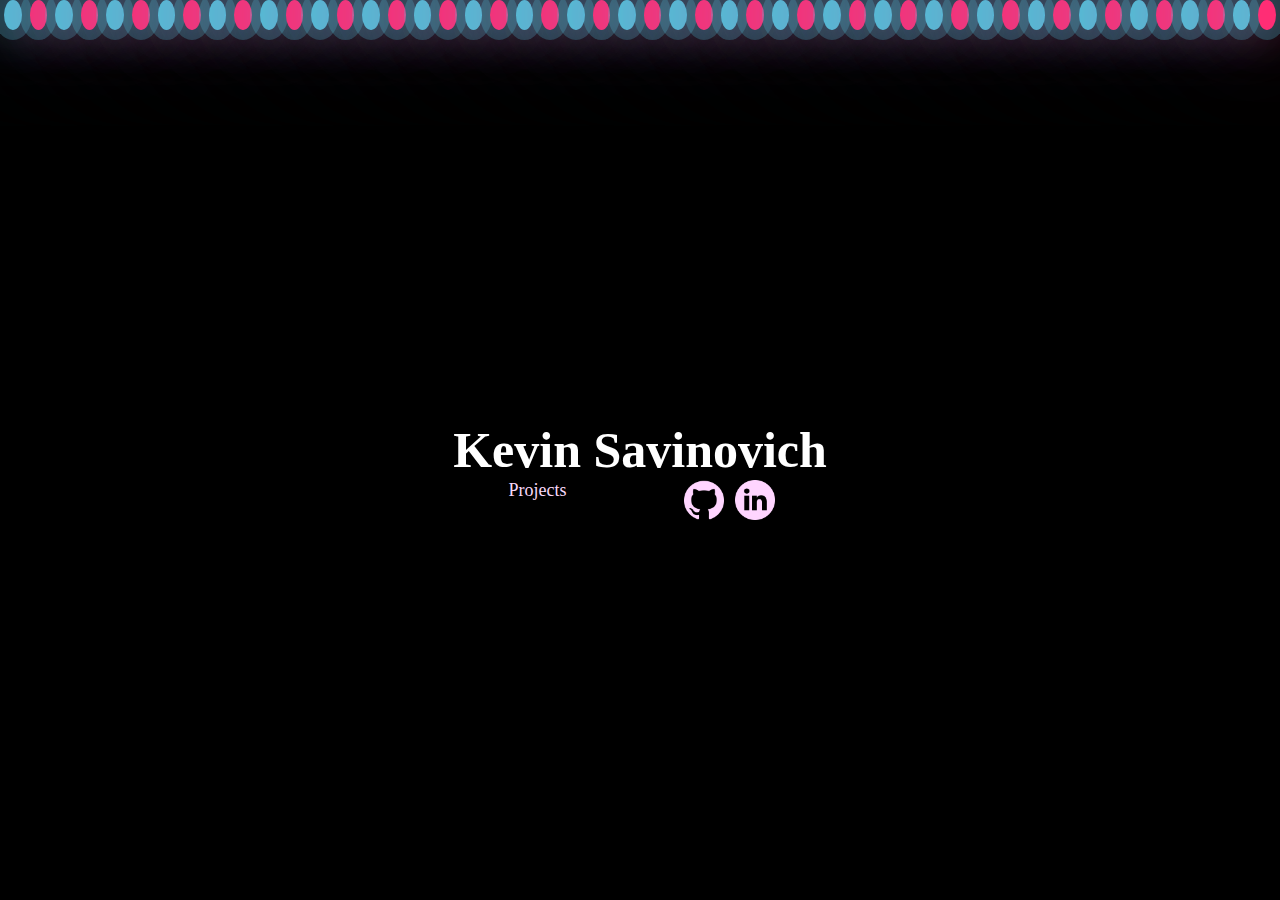
<file: index.html>
<!DOCTYPE html>
<html lang="en">
  <head>
    <meta charset="UTF-8" />
    <meta http-equiv="X-UA-Compatible" content="IE=edge" />
    <meta name="viewport" content="width=device-width, initial-scale=1.0" />
    <meta name="author" content="Kevin Savinovich " />
    <title>Kevin Savinovich</title>
    <link rel="icon" href="/images/letter K.png" />
    <link rel="stylesheet" href="styles.css" />
  </head>
  <body>
    <!-- this is the back ground-->
    <div class="container">
      <div class="bubbles">
        <span style="--i: 11"></span>
        <span style="--i: 12"></span>
        <span style="--i: 10"></span>
        <span style="--i: 8"></span>
        <span style="--i: 21"></span>
        <span style="--i: 7"></span>
        <span style="--i: 6"></span>
        <span style="--i: 18"></span>
        <span style="--i: 19"></span>
        <span style="--i: 4"></span>
        <span style="--i: 3"></span>
        <span style="--i: 15"></span>
        <span style="--i: 5"></span>
        <span style="--i: 4"></span>
        <span style="--i: 2"></span>
        <span style="--i: 24"></span>
        <span style="--i: 1"></span>
        <span style="--i: 2"></span>
        <span style="--i: 17"></span>
        <span style="--i: 11"></span>
        <span style="--i: 12"></span>
        <span style="--i: 10"></span>
        <span style="--i: 8"></span>
        <span style="--i: 4"></span>
        <span style="--i: 7"></span>
        <span style="--i: 6"></span>
        <span style="--i: 18"></span>
        <span style="--i: 19"></span>
        <span style="--i: 4"></span>
        <span style="--i: 3"></span>
        <span style="--i: 22"></span>
        <span style="--i: 5"></span>
        <span style="--i: 4"></span>
        <span style="--i: 2"></span>
        <span style="--i: 24"></span>
        <span style="--i: 1"></span>
        <span style="--i: 2"></span>
        <span style="--i: 3"></span>
        <span style="--i: 2"></span>
        <span style="--i: 24"></span>
        <span style="--i: 1"></span>
        <span style="--i: 2"></span>
        <span style="--i: 17"></span>
        <span style="--i: 11"></span>
        <span style="--i: 12"></span>
        <span style="--i: 10"></span>
        <span style="--i: 8"></span>
        <span style="--i: 4"></span>
        <span style="--i: 7"></span>
        <span style="--i: 6"></span>
      </div>
      <!-- This is the text and all the images-->
      <div class="text-container">
        <span>Kevin Savinovich</span>
      </div>
      <div class="subtext">
        <a href="./project.html">Projects</a>
      </div>
      <div class="github">
        <a href="https://github.com/maccsavino">
          <img src="images/github.png" alt="picture of the GitHub logo" />
        </a>
      </div>
      <div class="linkedin">
        <a href="https://www.linkedin.com/in/kevin-savinovich-157701252">
          <img src="images/linkedin.png" alt="picture of the LinkedIn logo" />
        </a>
      </div>
    </div>
  </body>
</html>
</file>
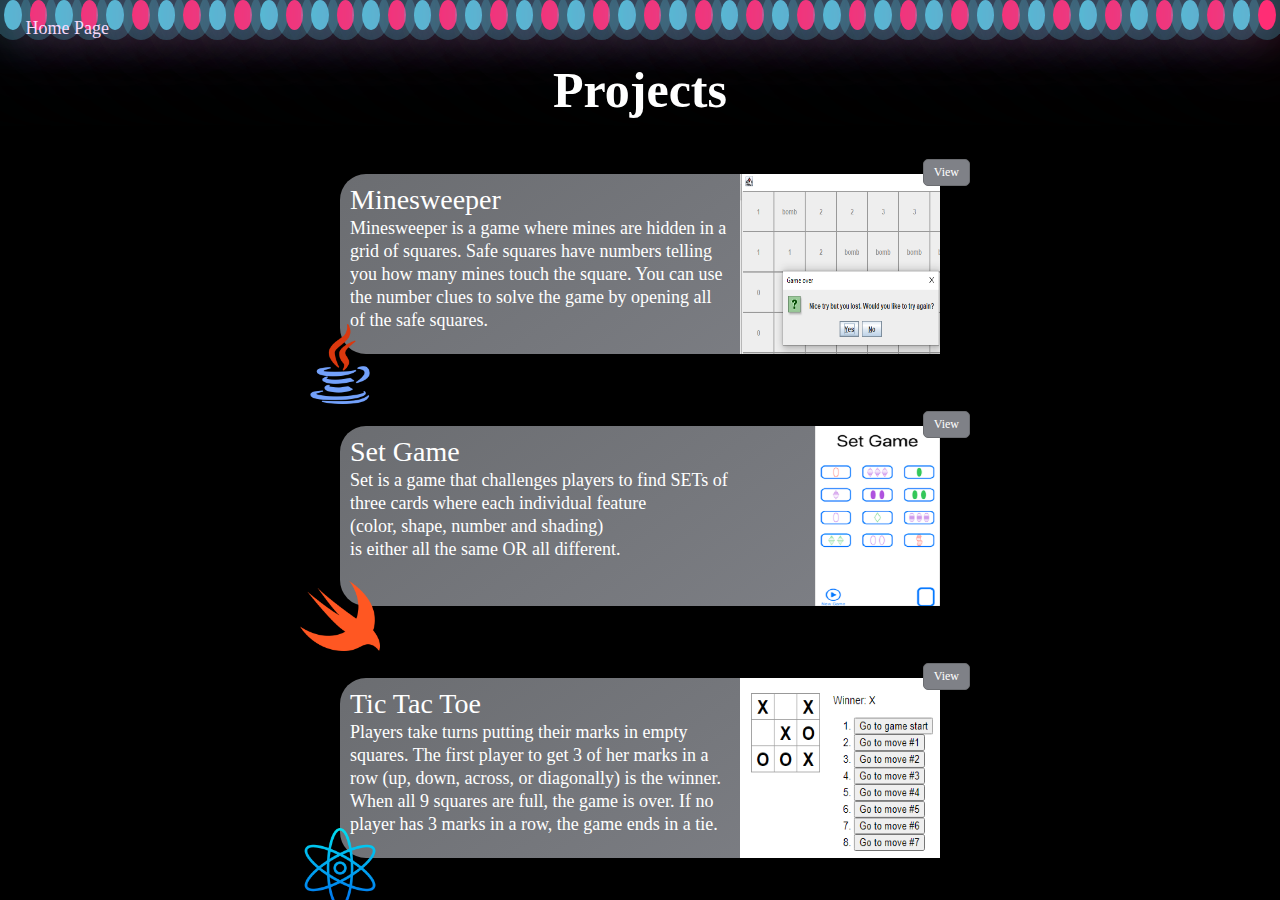
<file: project.html>
<!DOCTYPE html>
<html lang="en">
  <head>
    <meta charset="UTF-8" />
    <meta http-equiv="X-UA-Compatible" content="IE=edge" />
    <meta name="viewport" content="width=device-width, initial-scale=1.0" />
    <meta name="author" content="Kevin Savinovich " />
    <title>Kevin Savinovich</title>
    <link rel="icon" href="/images/letter K.png" />
    <link rel="stylesheet" href="stylesProjects.css" />
    
  </head>
  <body> 
      <!-- this is the back ground-->
    <div class="container">
    <div class="bubbles">
      <span style="--i: 11"></span>
      <span style="--i: 12"></span>
      <span style="--i: 10"></span>
      <span style="--i: 8"></span>
      <span style="--i: 21"></span>
      <span style="--i: 7"></span>
      <span style="--i: 6"></span>
      <span style="--i: 18"></span>
      <span style="--i: 19"></span>
      <span style="--i: 4"></span>
      <span style="--i: 3"></span>
      <span style="--i: 15"></span>
      <span style="--i: 5"></span>
      <span style="--i: 4"></span>
      <span style="--i: 2"></span>
      <span style="--i: 24"></span>
      <span style="--i: 1"></span>
      <span style="--i: 2"></span>
      <span style="--i: 17"></span>
      <span style="--i: 11"></span>
      <span style="--i: 12"></span>
      <span style="--i: 10"></span>
      <span style="--i: 8"></span>
      <span style="--i: 4"></span>
      <span style="--i: 7"></span>
      <span style="--i: 6"></span>
      <span style="--i: 18"></span>
      <span style="--i: 19"></span>
      <span style="--i: 4"></span>
      <span style="--i: 3"></span>
      <span style="--i: 22"></span>
      <span style="--i: 5"></span>
      <span style="--i: 4"></span>
      <span style="--i: 2"></span>
      <span style="--i: 24"></span>
      <span style="--i: 1"></span>
      <span style="--i: 2"></span>
      <span style="--i: 3"></span>
      <span style="--i: 2"></span>
      <span style="--i: 24"></span>
      <span style="--i: 1"></span>
      <span style="--i: 2"></span>
      <span style="--i: 17"></span>
      <span style="--i: 11"></span>
      <span style="--i: 12"></span>
      <span style="--i: 10"></span>
      <span style="--i: 8"></span>
      <span style="--i: 4"></span>
      <span style="--i: 7"></span>
      <span style="--i: 6"></span>
    </div>
    <!-- This is the text and all the images-->
    <div class="project">
      <span>Projects</span>
    </div>
    <div class="text">
        <a href="./index.html">Home Page</a>
      </div>
      <!--This is the first box with the first project-->
      <div class="box">
        <div class="content">
          <span class="first-line">Minesweeper</span>
          <br>
          <span class="second-line">Minesweeper is a game where mines are hidden in a grid of squares. Safe squares have numbers telling you how many mines touch the square. You can use the number clues to solve the game by opening all of the safe squares.</span>
        </div>
        <img src="images/minesweeper.PNG" alt="this is a pic of github">
        <img class="bottom-left-image" src="images/java.png" alt="this is the java logo">
        <a href="https://github.com/maccsavino/minesweeper" class="button">View</a>
      </div>
      
      <!-- This is the second box with the second project -->
      <div class="box2">
        <div class="content">
          <span class="first-line">Set Game</span>
          <br>
          <span class="second-line"> Set is a game that challenges players to find SETs of<br> three cards where each individual feature <br>(color, shape, number and shading)<br>is either all the same OR all different.</span>
        
        </div>
        <img src="images/swift set game.PNG" alt="this is a pic of github" >
        <img class="bottom-left-image"src="images/swift.png" alt="this is the java logo" >
        <a href="https://github.com/maccsavino/SetGame" class="button">View</a>
      </div>
     <!--This is the third box with the third project-->
     <div class="box3">
      <div class="content">
        <span class="first-line">Tic Tac Toe</span>
        <br>
        <span class="second-line">Players take turns putting their marks in empty squares. The first player to get 3 of her marks in a row (up, down, across, or diagonally) is the winner. When all 9 squares are full, the game is over. If no player has 3 marks in a row, the game ends in a tie.</span>
        
      </div>
      <img src="images/tictactoe.PNG" alt="this is a pic of github">
      <img class="bottom-left-image"src="images/atom.png" alt="this is the java logo" >
      <a href="https://github.com/maccsavino/tictactoe" class="button">View</a>
    </div>
</body>
</html>
</file>
<file: styles.css>
* {
    margin: 0;
    padding: 0;
    box-sizing: border-box;
  }
  
  body {
    min-width: 100vh;
    background: black;
  }
  
  /*
  The things that make the images and text nice and colorful. for things in Kevin html. 
  */
  .text-container {
    position: absolute;
    top: 50%;
    left: 50%;
    transform: translate(-50%, -50%);
    text-align: center;
    color: white;
    font-size: 50px;
    font-weight: bold;
  }
  .subtext {
    font-size: 18px;
    text-align: center;
    position: absolute;
    top: calc(50% + 30px); /* Adjust the value based on the desired spacing */
    left: 42%;
    transform: translateX(-50%);
  }
  
  .subtext a {
    text-decoration: none;
    color: #f8d9fa;
  }
  
  .subtext a:hover {
    text-decoration: underline;
    color: palegreen;
  }
  
  div img {
    filter: invert(93%) sepia(77%) saturate(5969%) hue-rotate(194deg) brightness(102%) contrast(110%);
    width: 40px;
  }
  
  div img:hover {
    filter: invert(93%) sepia(4%) saturate(2720%) hue-rotate(59deg) brightness(96%) contrast(105%);
    width: 40px;
  }
  
  .linkedin {
    text-align: center;
    position: absolute;
    top: calc(50% + 30px); /* Adjust the value based on the desired spacing */
    left: 59%;
    transform: translateX(-50%);
  }
  
  .github {
    text-align: center;
    position: absolute;
    top: calc(50% + 30px); /* Adjust the value based on the desired spacing */
    left: 55%;
    transform: translateX(-50%);
  }
  
  /*
  The things under is the background all the bubbles 
  */
  .container
  {
  position: relative;
  width: 100%;
  height: 100vh;
  overflow: hidden;
  }
  .bubbles
  {
      z-index: -100;
      position: relative;
      display: flex;
  }
  .bubbles span
  {
  position: relative;
  width: 30px;
  height: 30px;
  background: #4fc3dc;
  margin: 0 4px;
  border-radius: 50%;
  box-shadow: 0 0 0 10px #4fc3dc44,
  0 0 50px #4fc3dc,
  0 0 100px #4fc3dc;
  animation: animate 15s linear infinite;
  animation-duration: calc(125s/var(--i));
  }
  .bubbles span:nth-child(even)
  {
  background: #ff2d75;
  box-shadow: 0 0 0 10px #4fc3dc44,
  0 0 50px #ff2d75,
  0 0 100px #ff2d75;
  }
  @keyframes animate
  {
      0%
      {
          transform: translateY(100vh) scale(0);
      }
      100%
      {
          transform: translateY(-10vh) scale(1);
      }
  }
</file>
<file: stylesProjects.css>
* {
  margin: 0;
  padding: 0;
  box-sizing: border-box;
}

body {
  min-width: 100vh;
  background: black;
}
/*
The things under is the background all the bubbles 
*/
.container
{
position: relative;
width: 100%;
height: 100vh;
overflow: hidden;
}
.bubbles
{
  z-index: -100;
  position: relative;
  display: flex;
}
.bubbles span
{
position: relative;
width: 30px;
height: 30px;
background: #4fc3dc;
margin: 0 4px;
border-radius: 50%;
box-shadow: 0 0 0 10px #4fc3dc44,
0 0 50px #4fc3dc,
0 0 100px #4fc3dc;
animation: animate 15s linear infinite;
animation-duration: calc(125s/var(--i));
}
.bubbles span:nth-child(even)
{
background: #ff2d75;
box-shadow: 0 0 0 10px #4fc3dc44,
0 0 50px #ff2d75,
0 0 100px #ff2d75;
}
@keyframes animate
{
  0%
  {
      transform: translateY(100vh) scale(0);
  }
  100%
  {
      transform: translateY(-10vh) scale(1);
  }
}


/*
The things that make the images and text nice and colorful. for things in project.html  
*/
img {
  width: 100px;
  
}
.project {
  position: absolute;
  top: 10%;
  left: 50%;
  transform: translate(-50%, -50%);
  text-align: center;
  color: white;
  font-size: 50px;
  font-weight: bold;
}

.text {
  font-size: 18px;
  text-align: center;
  position: absolute;
  top: 2%; 
  left: 2%;
}

.text a {
  text-decoration: none;
  color: #f8d9fa;
}

.text a:hover {
  text-decoration: underline;
  color: palegreen;
}

.box {
  display: flex;
  transform: translate(0%,80%);
  color: white;
  font-size: 20px;
  margin: auto;
  width: 600px;
  height: 180px;
  
  border-radius: 26px;
  background: linear-gradient(145deg, #6b6d71, #7f8187);
}

.box2 {
  display: flex;
  transform: translate(0%,120%);
  color: white;
  font-size: 20px;
  margin: auto;
  width: 600px;
  height: 180px;
  border-radius: 26px;
  background: linear-gradient(145deg, #6b6d71, #7f8187);
}

.box3 {
  display: flex;
  transform: translate(0%, 160%);
  color: white;
  font-size: 20px;
  margin: auto;
  width: 600px;
  height: 180px;
  border-radius: 26px;
  background: linear-gradient(145deg, #6b6d71, #7f8187);
}

.box img {
  width: 200px;
  
}
.box .bottom-left-image {
  position: absolute;
  bottom: -50px;
  left: -40px;
  width: 80px; 
}

.box2 img {
  width: 125px; 
}
.box2 .bottom-left-image {
  position: absolute;
  bottom: -50px;
  left: -40px;
  width: 80px; 
}

.box3 img {
  width: 200px;
}
.box3 .bottom-left-image  {
  position: absolute;
  bottom: -50px;
  left: -40px;
  width: 80px; 
}
.content {
  flex-grow: 3;
  padding: 10px; 
}
.first-line {
  font-size: 28px; 
}

.second-line {
  font-size: 18px; 
}

.button {
  color: white;
  font-size: 12px; 
  text-decoration: none;
  background-color: #7f8187;
  border: 1px solid #6b6d71;
  border-radius: 5px;
  position: absolute;
  top: -15px; 
  right: -30px; 
  padding: 5px 10px; 
}

.button:hover {
  color: black;
  background-color: #98fb98;

}
</file>
